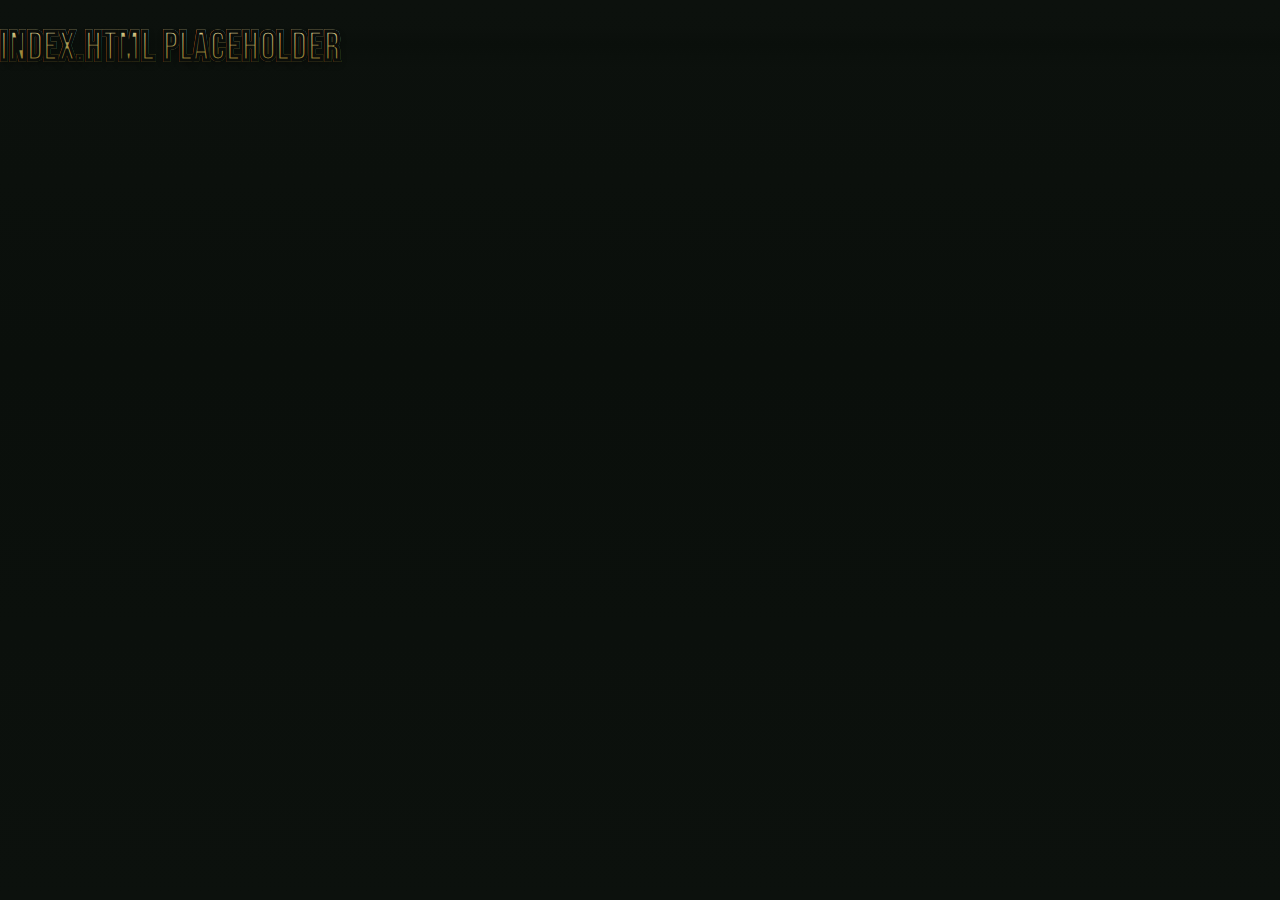
<file: index.html>
<!doctype html>
<html lang="en">
<head>
  <meta charset="utf-8">
  <title>index.html</title>
  <link rel="stylesheet" href="assets/css/styles.css">
    <link rel="stylesheet" href="assets/css/titles-overlay.css">
</head>
<body>
  <h1>index.html placeholder</h1>
</body>
</html>
</file>
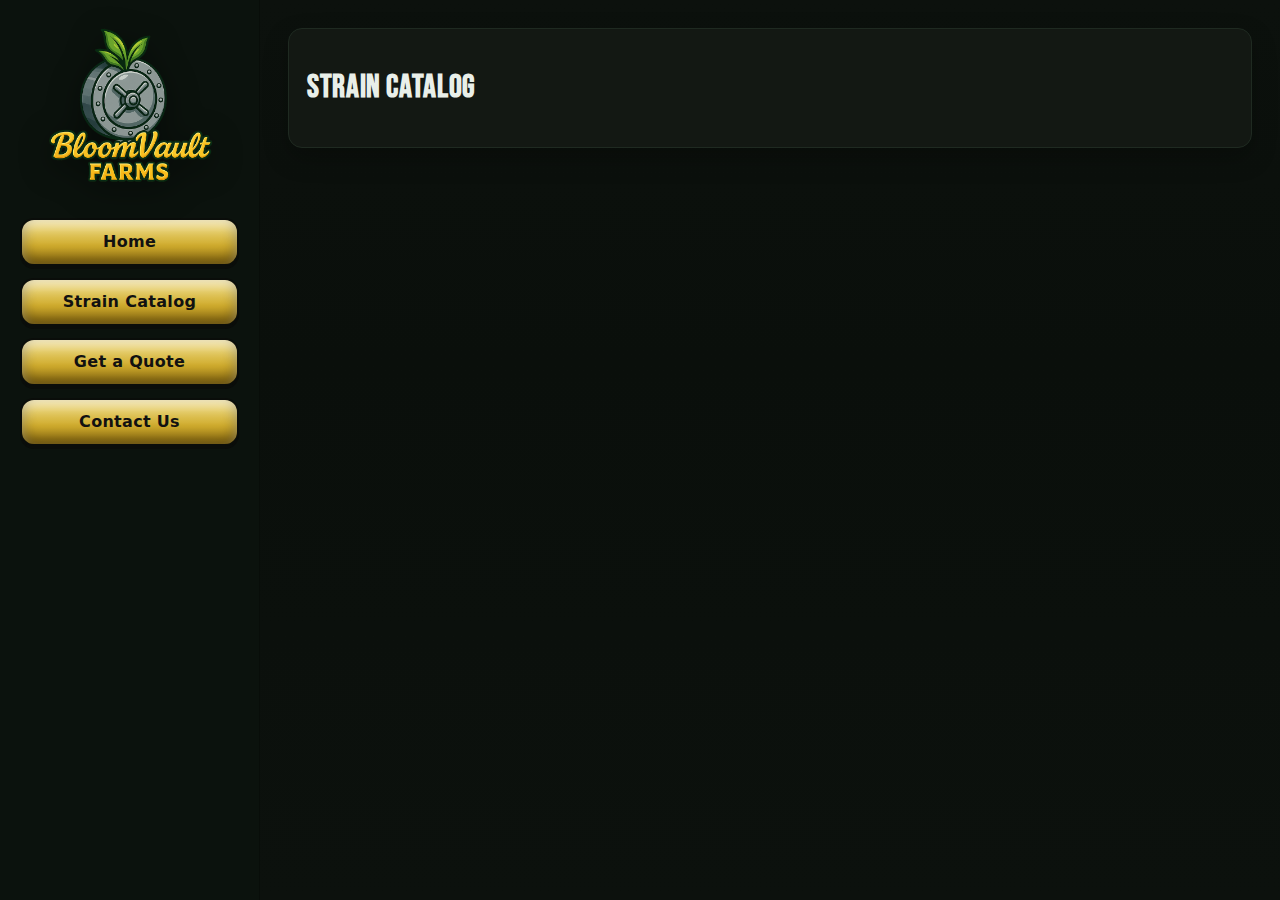
<file: catalog.html>
<!doctype html>
<html lang="en"><head>
<title>Strain Catalog · BloomVault Farms</title>

<meta charset="utf-8">
<meta name="viewport" content="width=device-width, initial-scale=1">
<link rel="stylesheet" href="assets/css/styles.css">

</head><body>
<div class="wrapper">
  
<div class="sidebar">
  <div class="brand"><img src="assets/img/logo.png" alt="BloomVault Farms"></div>
  <nav class="tabs">
    <a class="tab" href="index.html">Home</a>
    <a class="tab" href="catalog.html">Strain Catalog</a>
    <a class="tab" href="quote.html">Get a Quote</a>
    <a class="tab" href="contact.html">Contact Us</a>
  </nav>
  <div class="badge small">Serving Virginia commercial growers only</div>
</div>

  <main class="main">
    <section class="card">
      <h1>Strain Catalog</h1>
      <div class="grid" id="catalog"></div>
    </section>
  </main>
</div>
<script type="module" src="assets/js/catalog.js"></script>
<script type="module" src="assets/js/cart.js"></script>
</body></html>
</file>
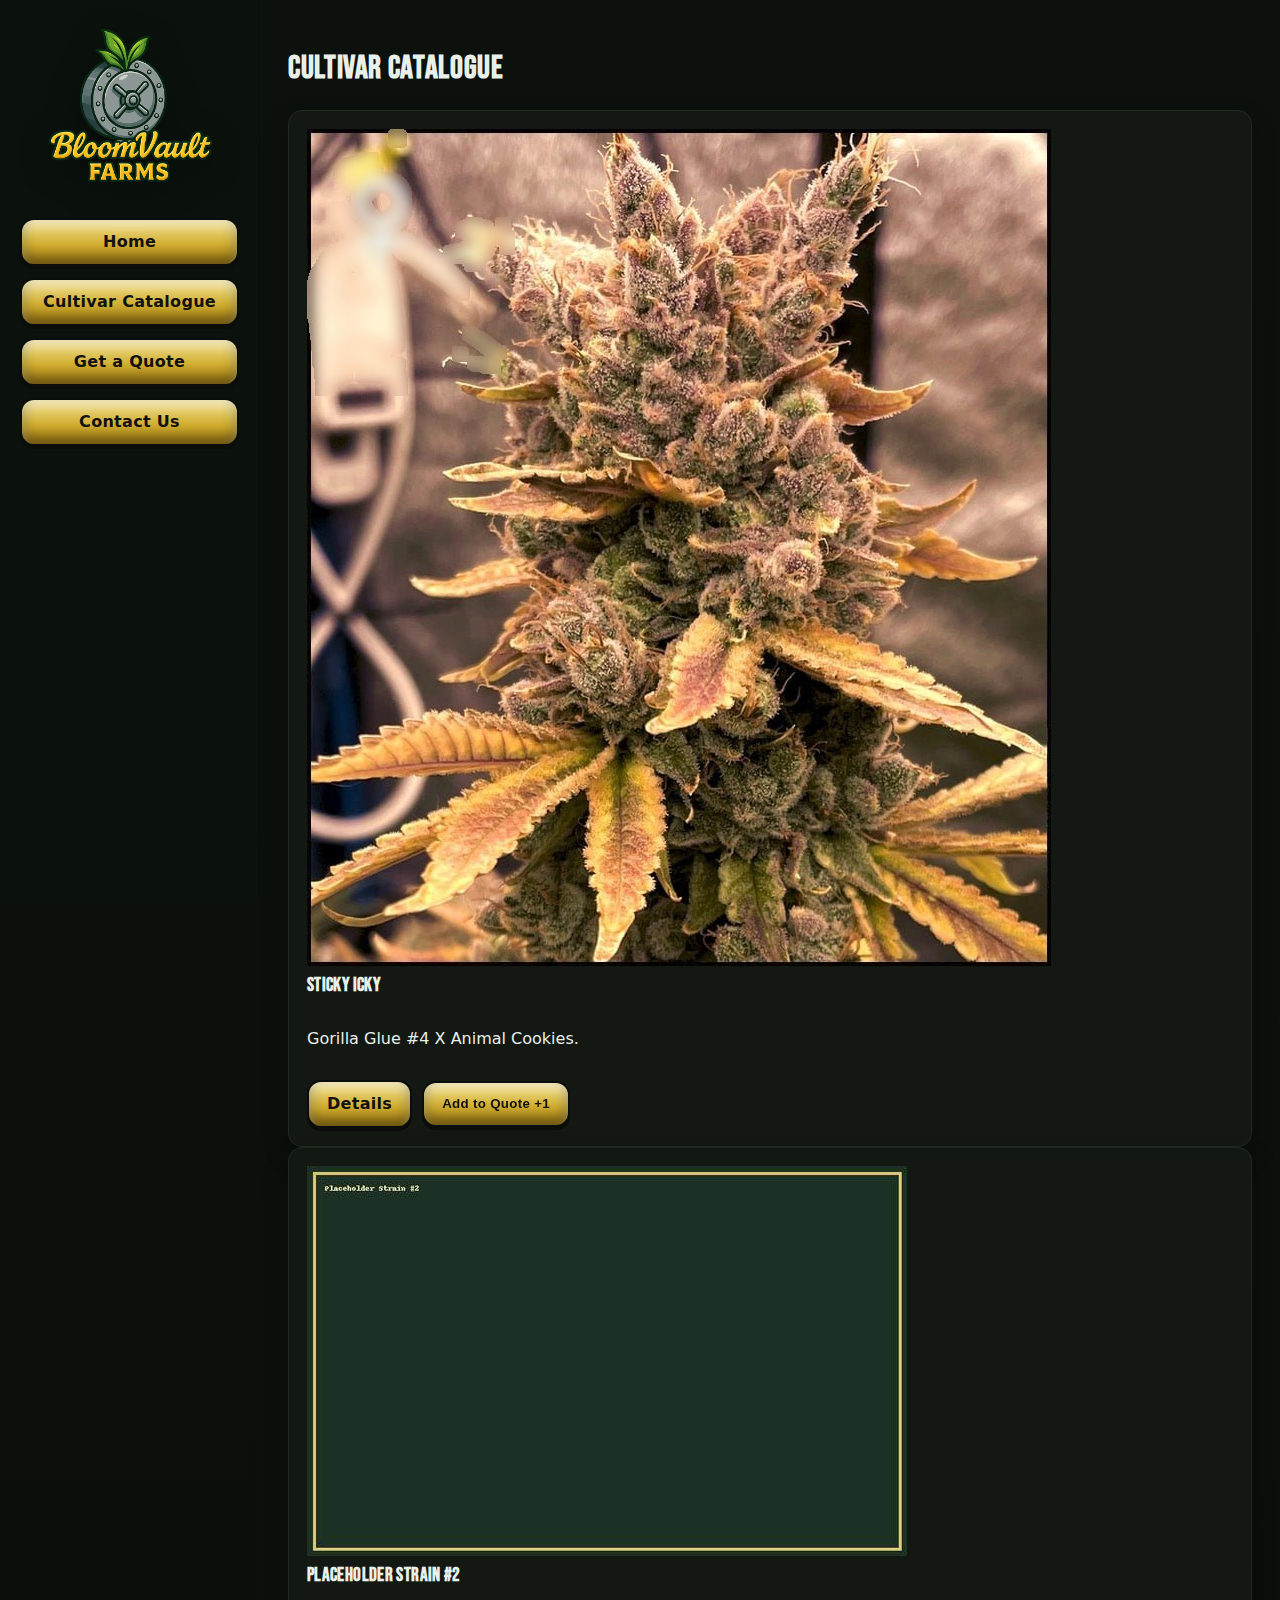
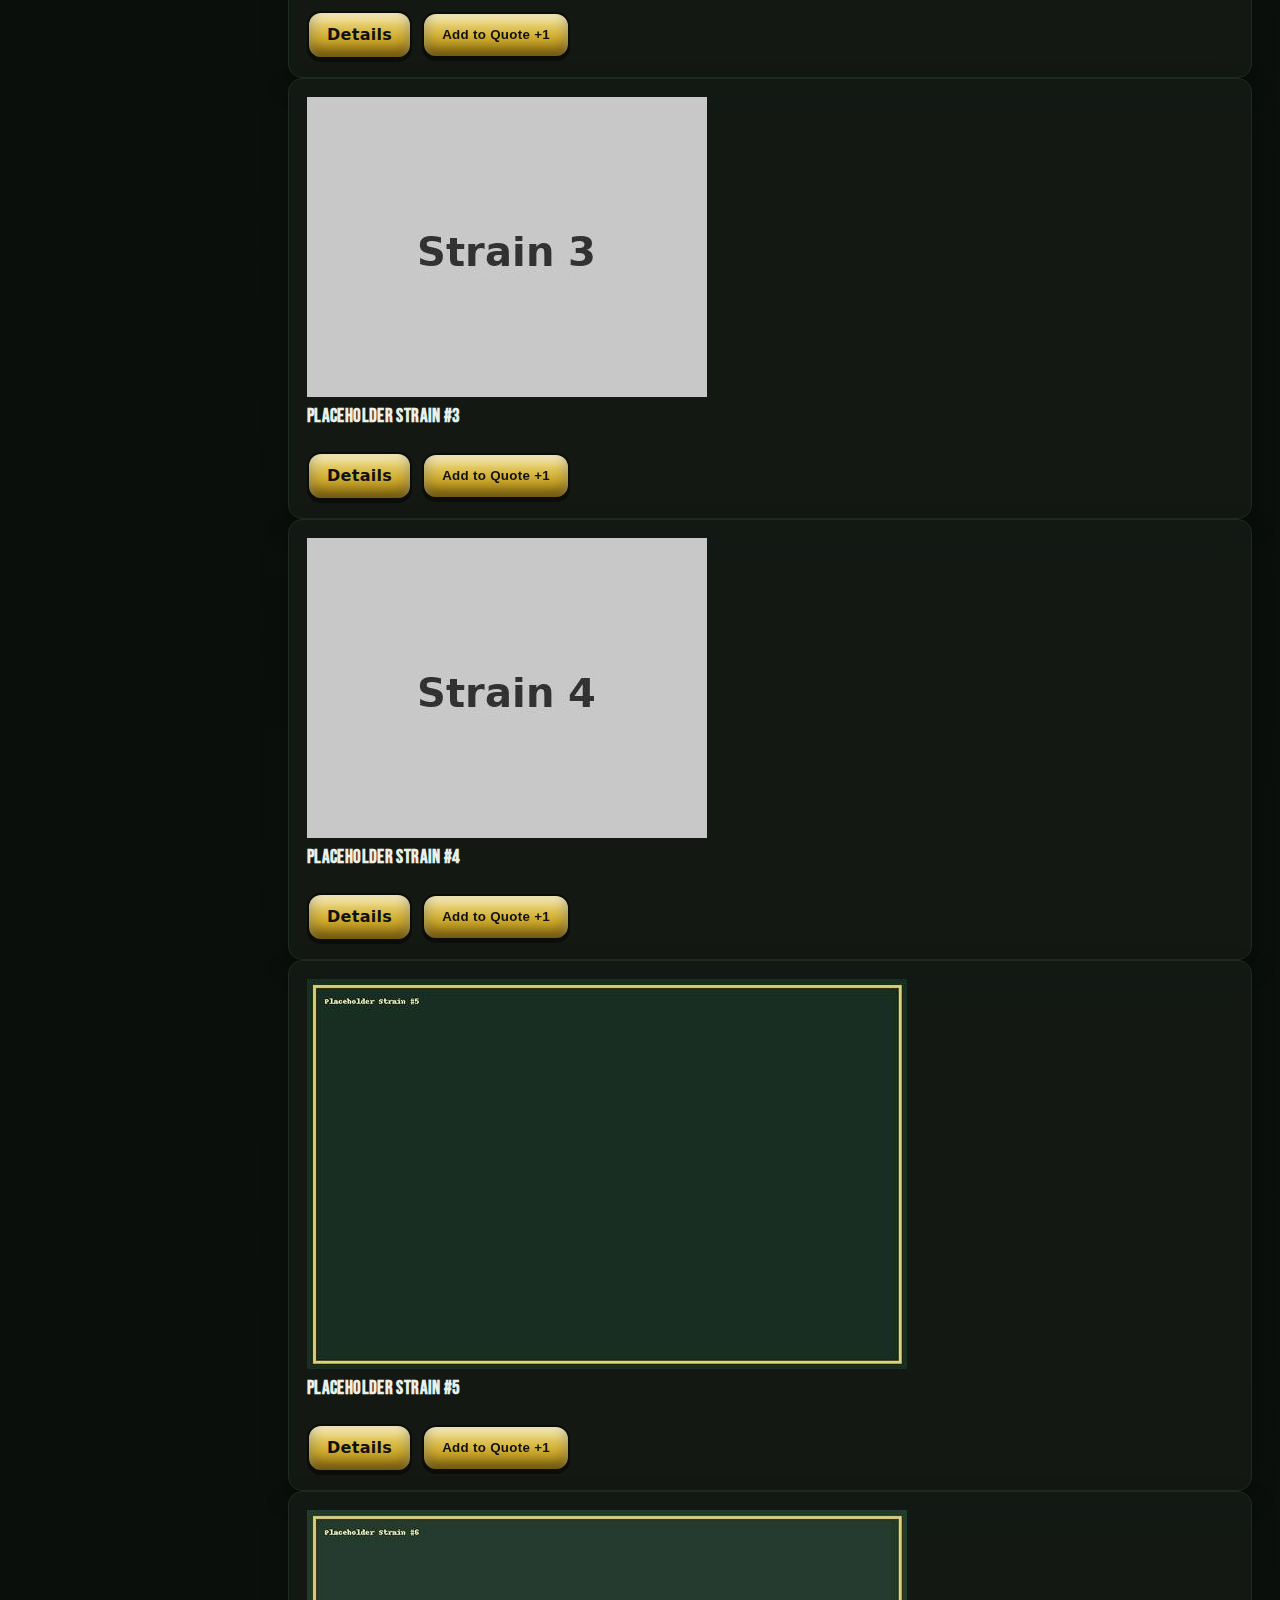
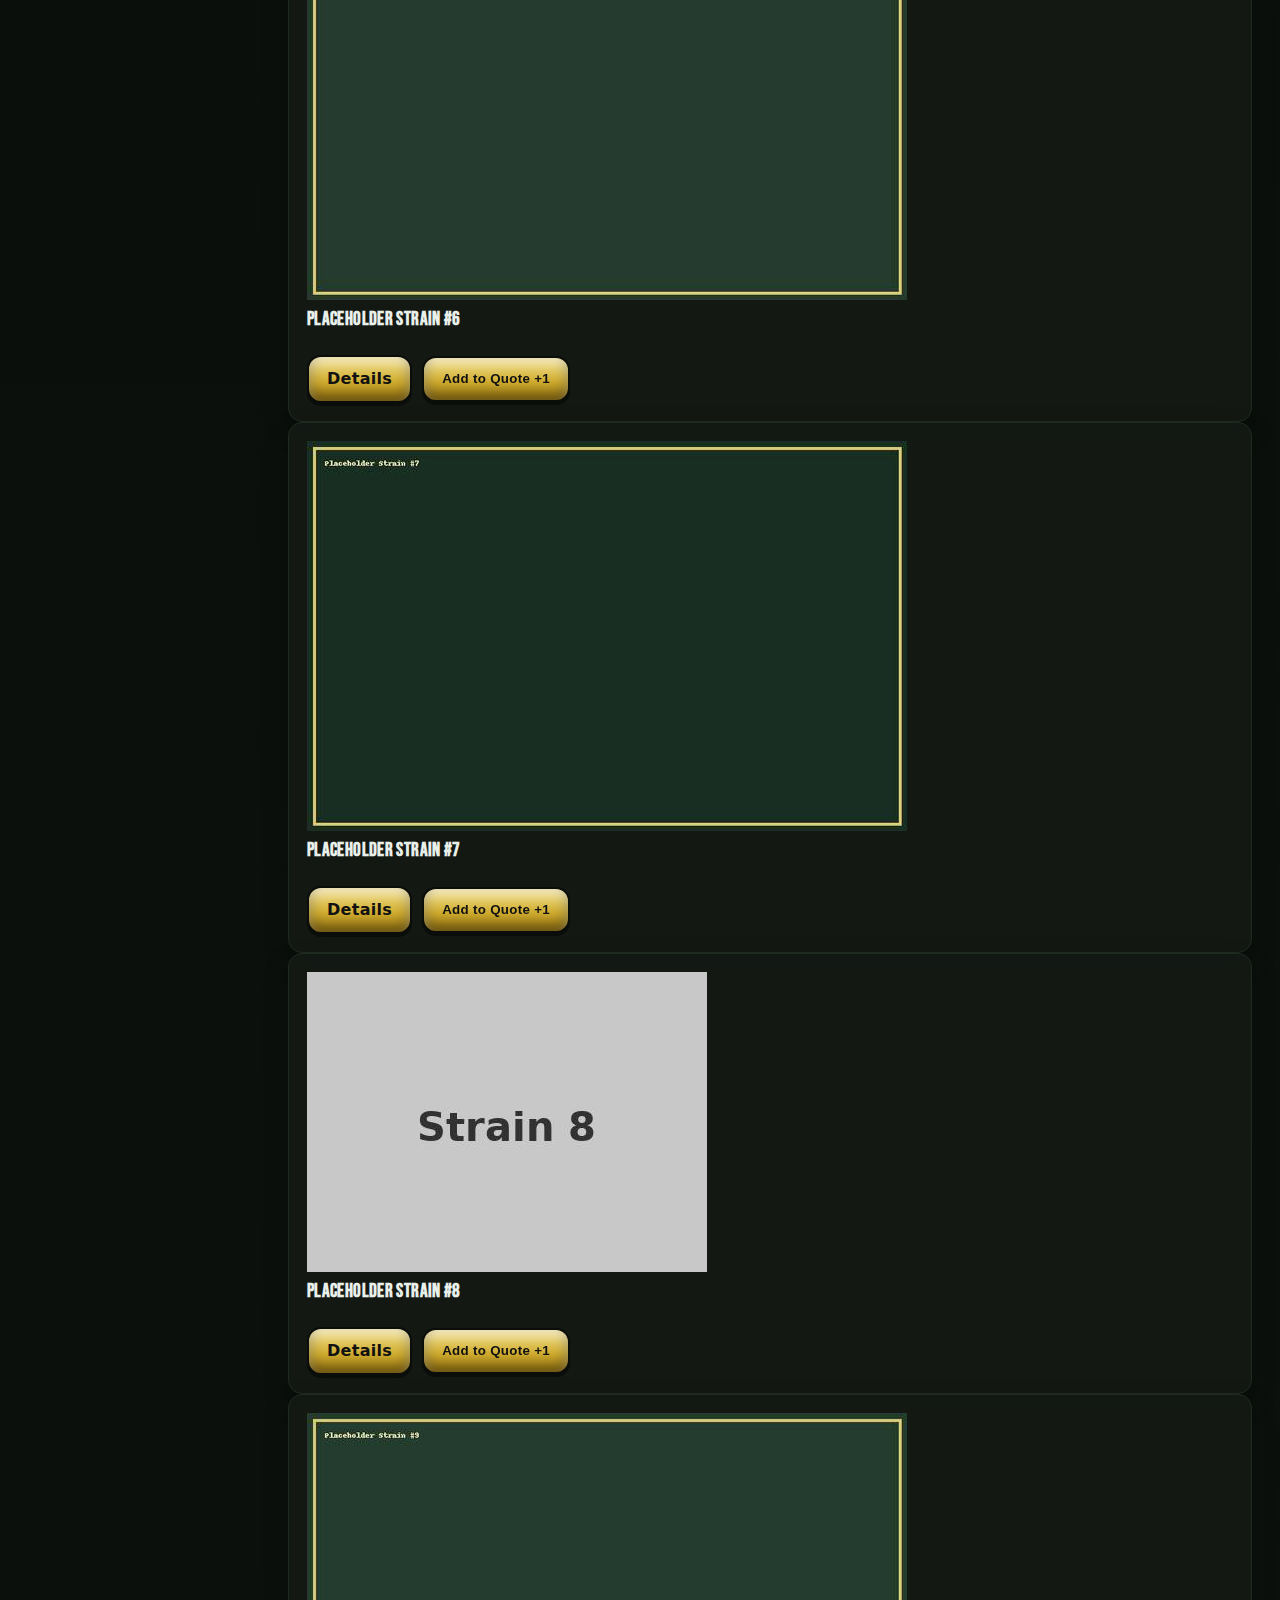
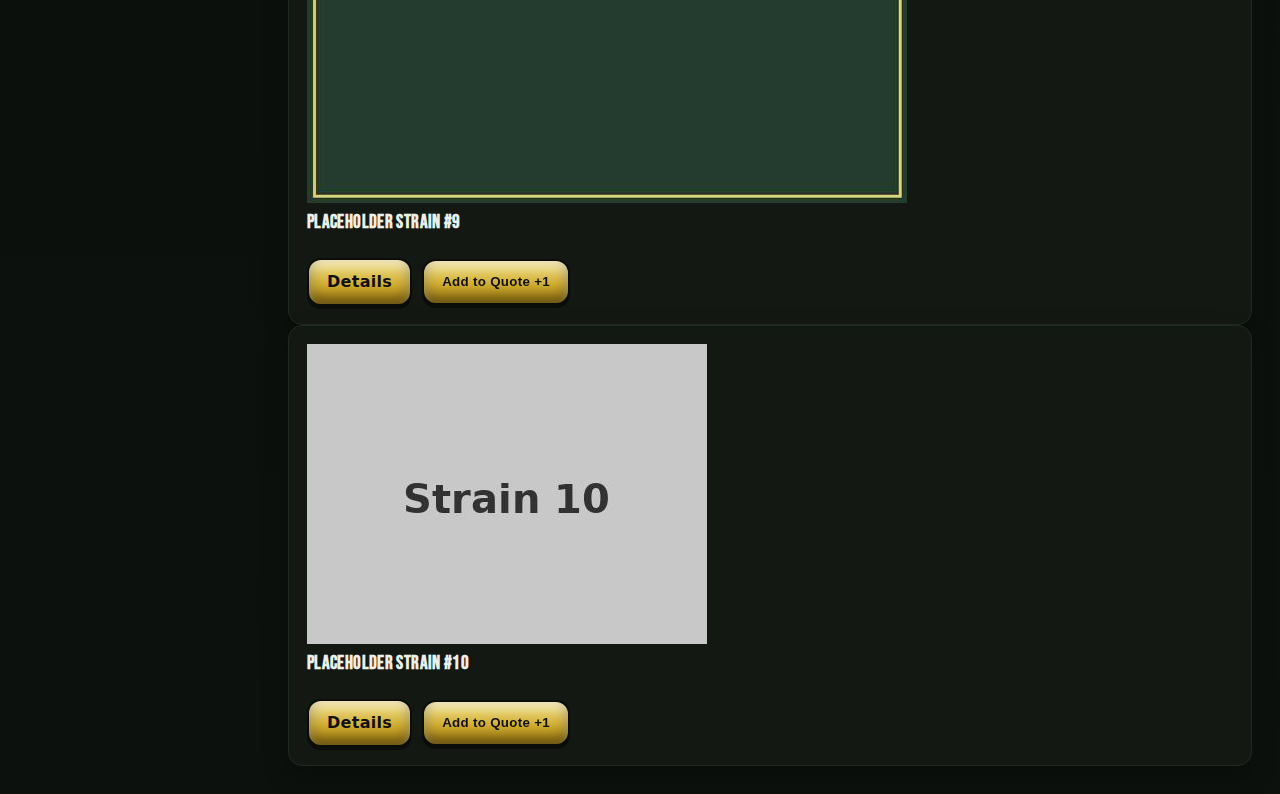
<file: catalogue.html>
<!doctype html>
<html lang="en">
<head>
  <meta charset="utf-8" />
  <meta name="viewport" content="width=device-width, initial-scale=1" />
  <title>Cultivar Catalogue · BloomVault Farms</title>
  <link rel="stylesheet" href="assets/css/styles.css" />
  <link rel="stylesheet" href="assets/css/overrides.css" />

  <!-- +1 bubble styling (scoped to catalog) -->
  <style>
    #catalog .add-to-quote { position: relative; }
    #catalog .add-to-quote .plus-one {
      position: absolute; left: 100%; margin-left: 6px; top: 50%;
      transform: translateY(-50%) translateY(6px);
      font-size: 12px; font-weight: 700; opacity: 0; pointer-events: none;
      background: linear-gradient(#caa95a,#b58c2b); color:#111; border:1px solid #8b6b18;
      padding: 2px 6px; border-radius: 9999px; white-space: nowrap;
      animation: popFade .8s ease-out forwards;
      box-shadow: 0 1px 2px rgba(0,0,0,.25);
    }
    @keyframes popFade {
      0%   { opacity: 0; transform: translateY(-50%) translateY(6px) scale(.9); }
      20%  { opacity: 1; transform: translateY(-50%) translateY(-2px) scale(1); }
      100% { opacity: 0; transform: translateY(-50%) translateY(-12px) scale(1); }
    }

    /* Consistent spacing inside cards */
    #catalog .catalog-grid .card .content{
      display:flex; flex-direction:column; gap:.5rem;
    }
    #catalog .catalog-grid .card .actions{
      margin-top:.5rem; /* keep buttons close to title even without extra text */
    }
    #catalog .catalog-grid .card img{ display:block; }
  </style>
</head>
<body>
  <div class="wrapper">
    <div class="sidebar">
      <div class="brand"><img src="assets/img/logo.png" alt="BloomVault Farms" /></div>
      <nav class="tabs">
        <a class="tab" href="index.html">Home</a>
        <a class="tab" href="catalogue.html">Cultivar Catalogue</a>
        <a class="tab" href="quote.html">Get a Quote</a>
        <a class="tab" href="contact.html">Contact Us</a>
      </nav>
      
    </div>

    <main class="main" id="catalog">
      <section class="container">
        <h1>Cultivar Catalogue</h1>

        <!-- Uniform grid wrapper -->
        <div class="catalog-grid">

          <!-- Card 1 -->
          <article class="card">
            <div class="media">
              <img src="assets/img/sticky-icky.jpg" alt="Sticky Icky" />
            </div>
            <div class="content">
              <h3>Sticky Icky</h3>
              <p>Gorilla Glue #4 X Animal Cookies.</p>
              <div class="actions">
                <a class="btn" href="strain.html?id=1">Details</a>
                <button type="button" class="btn add-to-quote" data-id="1" data-name="Sticky Icky">Add to Quote +1</button>
              </div>
            </div>
          </article>

          <!-- Card 2 -->
          <article class="card">
            <div class="media">
              <img src="assets/img/strain_2.jpg" alt="Placeholder Strain #2" onerror="this.style.opacity=.3" />
            </div>
            <div class="content">
              <h3>Placeholder Strain #2</h3>
              <div class="actions">
                <a class="btn" href="strain.html?id=2">Details</a>
                <button type="button" class="btn add-to-quote" data-id="2" data-name="Placeholder Strain #2">Add to Quote +1</button>
              </div>
            </div>
          </article>

          <!-- Card 3 -->
          <article class="card">
            <div class="media">
              <img src="assets/img/strain_3.jpg" alt="Placeholder Strain #3" onerror="this.style.opacity=.3" />
            </div>
            <div class="content">
              <h3>Placeholder Strain #3</h3>
              <div class="actions">
                <a class="btn" href="strain.html?id=3">Details</a>
                <button type="button" class="btn add-to-quote" data-id="3" data-name="Placeholder Strain #3">Add to Quote +1</button>
              </div>
            </div>
          </article>

          <!-- Card 4 -->
          <article class="card">
            <div class="media">
              <img src="assets/img/strain_4.jpg" alt="Placeholder Strain #4" onerror="this.style.opacity=.3" />
            </div>
            <div class="content">
              <h3>Placeholder Strain #4</h3>
              <div class="actions">
                <a class="btn" href="strain.html?id=4">Details</a>
                <button type="button" class="btn add-to-quote" data-id="4" data-name="Placeholder Strain #4">Add to Quote +1</button>
              </div>
            </div>
          </article>

          <!-- Card 5 -->
          <article class="card">
            <div class="media">
              <img src="assets/img/strain_5.jpg" alt="Placeholder Strain #5" onerror="this.style.opacity=.3" />
            </div>
            <div class="content">
              <h3>Placeholder Strain #5</h3>
              <div class="actions">
                <a class="btn" href="strain.html?id=5">Details</a>
                <button type="button" class="btn add-to-quote" data-id="5" data-name="Placeholder Strain #5">Add to Quote +1</button>
              </div>
            </div>
          </article>

          <!-- Card 6 -->
          <article class="card">
            <div class="media">
              <img src="assets/img/strain_6.jpg" alt="Placeholder Strain #6" onerror="this.style.opacity=.3" />
            </div>
            <div class="content">
              <h3>Placeholder Strain #6</h3>
              <div class="actions">
                <a class="btn" href="strain.html?id=6">Details</a>
                <button type="button" class="btn add-to-quote" data-id="6" data-name="Placeholder Strain #6">Add to Quote +1</button>
              </div>
            </div>
          </article>

          <!-- Card 7 -->
          <article class="card">
            <div class="media">
              <img src="assets/img/strain_7.jpg" alt="Placeholder Strain #7" onerror="this.style.opacity=.3" />
            </div>
            <div class="content">
              <h3>Placeholder Strain #7</h3>
              <div class="actions">
                <a class="btn" href="strain.html?id=7">Details</a>
                <button type="button" class="btn add-to-quote" data-id="7" data-name="Placeholder Strain #7">Add to Quote +1</button>
              </div>
            </div>
          </article>

          <!-- Card 8 -->
          <article class="card">
            <div class="media">
              <img src="assets/img/strain_8.jpg" alt="Placeholder Strain #8" onerror="this.style.opacity=.3" />
            </div>
            <div class="content">
              <h3>Placeholder Strain #8</h3>
              <div class="actions">
                <a class="btn" href="strain.html?id=8">Details</a>
                <button type="button" class="btn add-to-quote" data-id="8" data-name="Placeholder Strain #8">Add to Quote +1</button>
              </div>
            </div>
          </article>

          <!-- Card 9 -->
          <article class="card">
            <div class="media">
              <img src="assets/img/strain_9.jpg" alt="Placeholder Strain #9" onerror="this.style.opacity=.3" />
            </div>
            <div class="content">
              <h3>Placeholder Strain #9</h3>
              <div class="actions">
                <a class="btn" href="strain.html?id=9">Details</a>
                <button type="button" class="btn add-to-quote" data-id="9" data-name="Placeholder Strain #9">Add to Quote +1</button>
              </div>
            </div>
          </article>

          <!-- Card 10 -->
          <article class="card">
            <div class="media">
              <img src="assets/img/strain_10.jpg" alt="Placeholder Strain #10" onerror="this.style.opacity=.3" />
            </div>
            <div class="content">
              <h3>Placeholder Strain #10</h3>
              <div class="actions">
                <a class="btn" href="strain.html?id=10">Details</a>
                <button type="button" class="btn add-to-quote" data-id="10" data-name="Placeholder Strain #10">Add to Quote +1</button>
              </div>
            </div>
          </article>

        </div><!-- /.catalog-grid -->
      </section>
    </main>
  </div>

  <!-- Optional: only needed if other pages use it -->
  <script type="module" src="assets/js/cart.js"></script>

  <!-- Add-to-Quote (no redirect) + persist to localStorage + "+1" bubble -->
  <script>
  (function () {
    const STORAGE_KEY = "quoteCart";

    function readCart() {
      try { return JSON.parse(localStorage.getItem(STORAGE_KEY) || "[]"); }
      catch { return []; }
    }
    function writeCart(cart) {
      localStorage.setItem(STORAGE_KEY, JSON.stringify(cart));
    }
    function addOne(id, name) {
      let cart = readCart();
      const i = cart.findIndex(it => String(it.id) === String(id) && it.name === name);
      if (i >= 0) cart[i].qty = (cart[i].qty || 0) + 1;
      else cart.push({ id: String(id), name, qty: 1 });
      writeCart(cart);
    }
    function plusOneBubble(btn) {
      const b = document.createElement("span");
      b.className = "plus-one";
      b.textContent = "+1";
      btn.appendChild(b);
      setTimeout(() => b.remove(), 850);
    }

    // Handle clicks (no redirect)
    document.addEventListener("click", function (e) {
      const btn = e.target.closest(".add-to-quote");
      if (!btn) return;
      e.preventDefault();
      addOne(btn.dataset.id, btn.dataset.name);
      plusOneBubble(btn);
      if (window.showToast) showToast(`Added “${btn.dataset.name}” +1`);
    });
  })();
  </script>
</body>
</html>
</file>
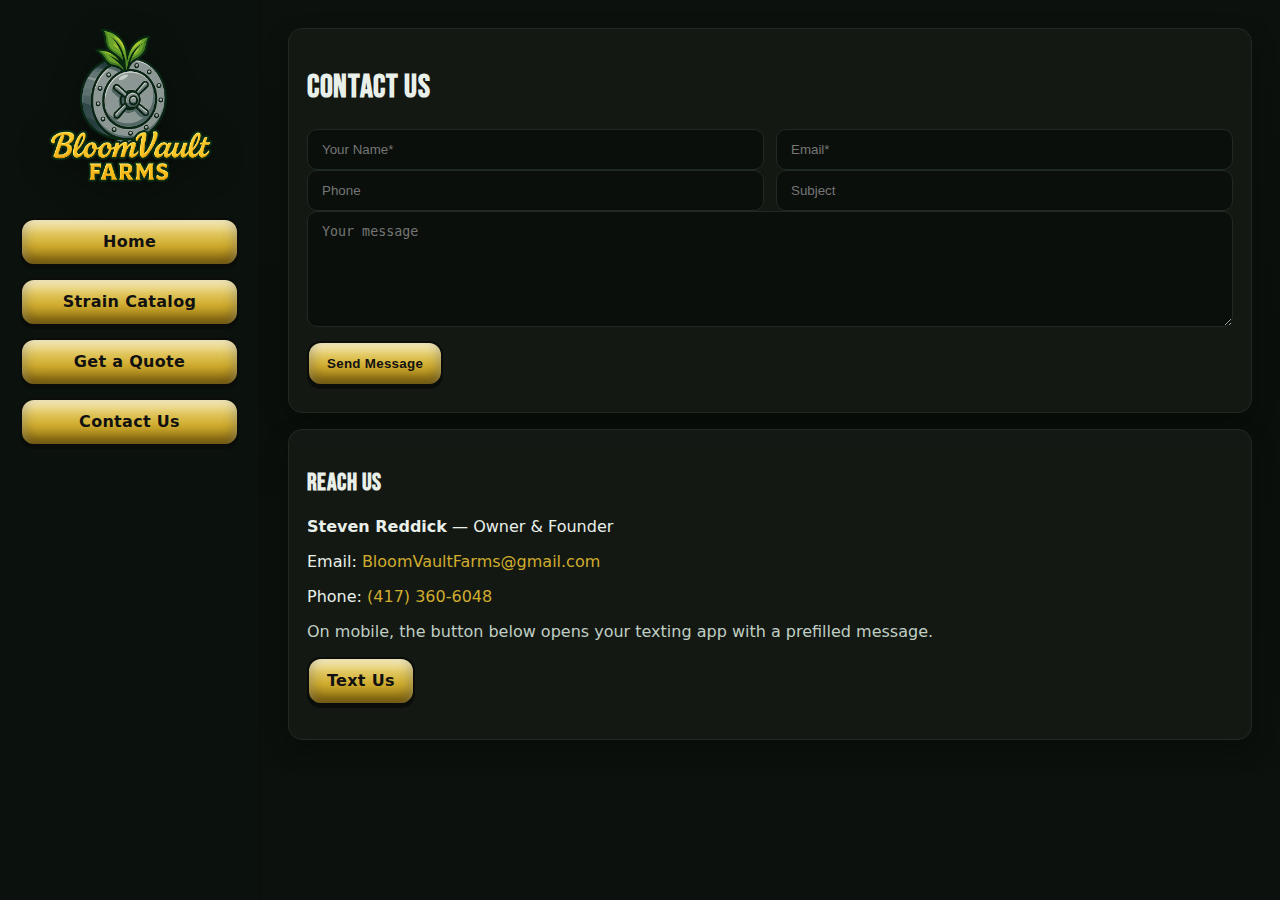
<file: contact.html>
<!doctype html>
<html lang="en"><head>
<title>Contact Us · BloomVault Farms</title>

<meta charset="utf-8">
<meta name="viewport" content="width=device-width, initial-scale=1">
<link href="https://fonts.googleapis.com/css2?family=Bebas+Neue&display=swap" rel="stylesheet">
<link rel="stylesheet" href="assets/css/styles.css">

</head><body>
<div class="wrapper">
  
<div class="sidebar">
  <div class="brand">
    <img src="assets/img/logo.png" alt="BloomVault Farms">
  </div>
  <nav class="tabs">
    <a class="tab" href="index.html">Home</a>
    <a class="tab" href="catalog.html">Strain Catalog</a>
    <a class="tab" href="quote.html">Get a Quote</a>
    <a class="tab" href="contact.html">Contact Us</a>
  </nav>
  <div class="badge small">Serving Virginia commercial growers only</div>
</div>

  <main class="main">
    <section class="card">
      <h1>Contact Us</h1>
      <form id="contact-form" name="contact" method="POST" data-netlify="true" netlify-honeypot="bot-field">
        <input type="hidden" name="form-name" value="contact">
        <p style="display:none"><label>Don’t fill this out: <input name="bot-field"></label></p>
        <div class="form-row">
          <input class="input" name="name" placeholder="Your Name*" required>
          <input class="input" type="email" name="email" placeholder="Email*" required>
        </div>
        <div class="form-row">
          <input class="input" name="phone" placeholder="Phone">
          <input class="input" name="subject" placeholder="Subject">
        </div>
        <textarea class="input" name="message" rows="6" placeholder="Your message" required></textarea>
        <button class="btn" type="submit" style="margin-top:10px">Send Message</button>
        <div class="small" id="contact-result" style="margin-top:8px"></div>
      </form>
    </section>
    <section class="card" style="margin-top:16px">
      <h2>Reach Us</h2>
      <p><b>Steven Reddick</b> — Owner & Founder</p>
      <p>Email: <a href="mailto:BloomVaultFarms@gmail.com">BloomVaultFarms@gmail.com</a></p>
      <p>Phone: <a href="tel:+14173606048">(417) 360‑6048</a></p>
      <p class="small">On mobile, the button below opens your texting app with a prefilled message.</p>
      <p><a class="btn" href="sms:+14173606048?&body=Hello%20BloomVault%2C%20I%27d%20like%20to%20inquire%20about%20hemp%20starts.">Text Us</a></p>
    </section>
  </main>
</div>
<script type="module" src="assets/js/contact.js"></script>
</body></html>
</file>
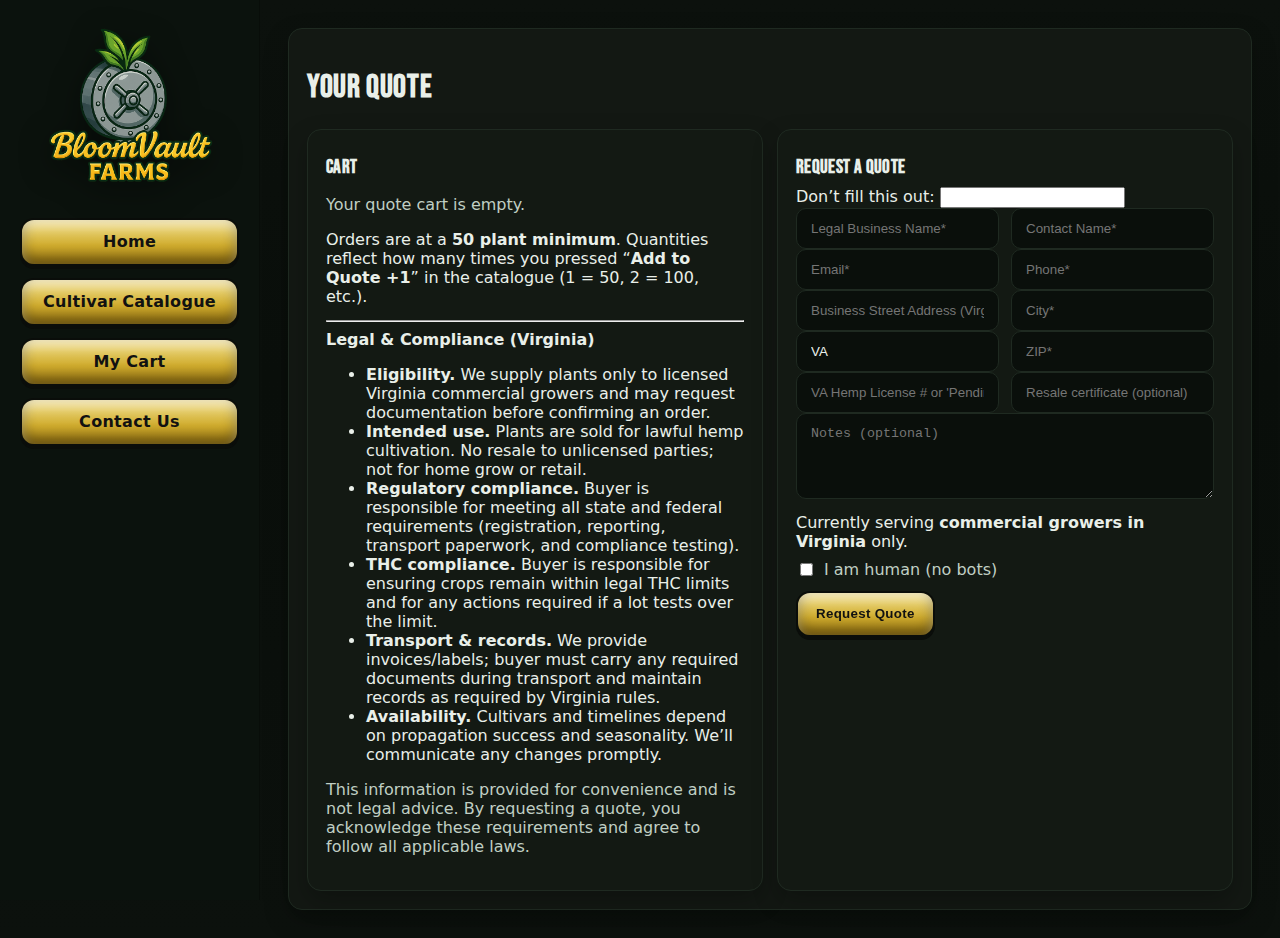
<file: quote.html>
<!doctype html>
<html lang="en"><head>
  <title>My Cart/Quote Request · BloomVault Farms</title>

  <meta charset="utf-8">
  <meta name="viewport" content="width=device-width, initial-scale=1">
  <link href="https://fonts.googleapis.com/css2?family=Bebas+Neue&display=swap" rel="stylesheet">
  <link rel="stylesheet" href="assets/css/styles.css">
  <link rel="stylesheet" href="assets/css/overrides.css">

  <!-- Sent bubble beside the submit button (can stay even though we redirect) -->
  <style>
    #quote-submit { position: relative; }
    .sent-bubble{
      position: absolute; left: 100%; margin-left: 6px; top: 50%;
      transform: translateY(-50%) translateY(6px);
      font-size: 12px; font-weight: 700; opacity: 0; pointer-events: none;
      background: linear-gradient(#caa95a,#b58c2b); color:#111; border:1px solid #8b6b18;
      padding: 2px 6px; border-radius: 9999px; white-space: nowrap;
      animation: popFade .9s ease-out forwards;
      box-shadow: 0 1px 2px rgba(0,0,0,.25);
    }
    @keyframes popFade{
      0%   { opacity: 0; transform: translateY(-50%) translateY(6px) scale(.9); }
      20%  { opacity: 1; transform: translateY(-50%) translateY(-2px) scale(1); }
      100% { opacity: 0; transform: translateY(-50%) translateY(-14px) scale(1); }
    }
  </style>
</head>
<body>
<div class="wrapper">
  
  <div class="sidebar">
    <div class="brand"><img src="assets/img/logo.png" alt="BloomVault Farms"></div>

    <!-- Gold-styled tabs (shared across site) -->
    <nav class="tabs tabs--gold">
      <a class="tab" href="index.html">Home</a>
      <a class="tab" href="catalogue.html">Cultivar Catalogue</a>
      <a class="tab" href="quote.html">My Cart</a>
      <a class="tab" href="contact.html">Contact Us</a>
    </nav>
  </div>

  <main class="main">
    <section class="card">
      <h1>Your Quote</h1>

      <div class="grid">
        <!-- Cart (left column) -->
        <div class="card cart">
          <h3>Cart</h3>
          <section id="quote-cart"></section>
          <div class="notice" style="margin-top:10px">
            Orders are at a <b>50 plant minimum</b>. Quantities reflect how many times you pressed
            “<b>Add to Quote +1</b>” in the catalogue (1 = 50, 2 = 100, etc.).
          </div>

          <!-- ▼▼ Legal & Compliance block ▼▼ -->
          <hr class="gold-rule" style="margin-top:14px">
          <section class="compliance">
            <h4 class="subhead" style="margin:.25rem 0 .35rem">Legal &amp; Compliance (Virginia)</h4>
            <ul class="compliance-list">
              <li><strong>Eligibility.</strong> We supply plants only to licensed Virginia commercial growers and may request documentation before confirming an order.</li>
              <li><strong>Intended use.</strong> Plants are sold for lawful hemp cultivation. No resale to unlicensed parties; not for home grow or retail.</li>
              <li><strong>Regulatory compliance.</strong> Buyer is responsible for meeting all state and federal requirements (registration, reporting, transport paperwork, and compliance testing).</li>
              <li><strong>THC compliance.</strong> Buyer is responsible for ensuring crops remain within legal THC limits and for any actions required if a lot tests over the limit.</li>
              <li><strong>Transport &amp; records.</strong> We provide invoices/labels; buyer must carry any required documents during transport and maintain records as required by Virginia rules.</li>
              <li><strong>Availability.</strong> Cultivars and timelines depend on propagation success and seasonality. We’ll communicate any changes promptly.</li>
            </ul>
            <p class="small" style="margin-top:.5rem">
              This information is provided for convenience and is not legal advice. By requesting a quote, you acknowledge these requirements and agree to follow all applicable laws.
            </p>
          </section>
          <!-- ▲▲ Legal & Compliance block ▲▲ -->

        </div>

        <!-- Request form (right column) -->
        <div class="card">
          <h3>Request a Quote</h3>
          <form id="quote-form" name="quote" method="POST" autocomplete="off">
            <!-- Honeypot (off-screen) -->
            <div class="hp" aria-hidden="true" tabindex="-1">
              <label>Don’t fill this out:
                <input type="text" name="bot-field" autocomplete="off">
              </label>
            </div>

            <!-- Time-on-form (ms) -->
            <input type="hidden" name="submit_ms" value="0">

            <div class="form-row">
              <input class="input" name="businessName" placeholder="Legal Business Name*" required>
              <input class="input" name="contactName" placeholder="Contact Name*" required>
            </div>
            <div class="form-row">
              <input class="input" name="email" type="email" placeholder="Email*" required>
              <input class="input" name="phone" placeholder="Phone*" required>
            </div>
            <div class="form-row">
              <input class="input" name="street" placeholder="Business Street Address (Virginia)*" required>
              <input class="input" name="city" placeholder="City*" required>
            </div>
            <div class="form-row">
              <input class="input" name="state" value="VA" required>
              <input class="input" name="zip" placeholder="ZIP*" required>
            </div>
            <div class="form-row">
              <input class="input" name="license" placeholder="VA Hemp License # or 'Pending'*" required>
              <input class="input" name="resale" placeholder="Resale certificate (optional)">
            </div>
            <textarea class="input" name="notes" rows="4" placeholder="Notes (optional)"></textarea>
            <div class="notice" style="margin-top:10px">Currently serving <b>commercial growers in Virginia</b> only.</div>

            <!-- Hidden cart payloads (kept in sync by script) -->
            <input type="hidden" name="cart" value="[]">
            <input type="hidden" name="cart_readable" value="">

            <!-- Human check -->
            <label for="human-check" class="small" style="display:flex;gap:.5rem;align-items:center;margin-top:.6rem">
              <input type="checkbox" id="human-check" name="human_check" value="1" required>
              <span>I am human (no bots)</span>
            </label>

            <button class="btn" type="submit" id="quote-submit" style="margin-top:12px">Request Quote</button>
            <div class="small" id="quote-result" style="margin-top:8px"></div>
          </form>
        </div>
      </div>
    </section>
  </main>
</div>

<!-- Global cart handler -->
<script type="module" src="assets/js/cart.js"></script>

<!-- Live cart render + hidden fields sync (auto-updates on add/remove and across tabs) -->
<script>
(function () {
  const STORAGE_KEY = "quoteCart";

  function readCart() {
    try { return JSON.parse(localStorage.getItem(STORAGE_KEY) || "[]"); }
    catch { return []; }
  }
  function writeCart(cart) {
    localStorage.setItem(STORAGE_KEY, JSON.stringify(cart));
    document.dispatchEvent(new CustomEvent("cart:updated", { detail: { cart } }));
  }

  const cartContainer = document.getElementById("quote-cart");
  const form = document.getElementById("quote-form");
  const hiddenCart = form?.querySelector('input[name="cart"]');
  const hiddenReadable = form?.querySelector('input[name="cart_readable"]');

  function esc(s){return String(s).replace(/[&<>"']/g,m=>({'&':'&amp;','<':'&gt;','>':'&gt;','"':'&quot;',"'":'&#39;'}[m]));}
  function toReadable(cart){
    if (!Array.isArray(cart) || !cart.length) return "";
    return cart.map(it => `${it.name ?? 'Item'} x ${Number(it.qty||1)}`).join(', ');
  }

  function render(cart = readCart()) {
    if (!cartContainer) return;

    // Update hidden fields for submit payloads
    if (hiddenCart) hiddenCart.value = JSON.stringify(cart);
    if (hiddenReadable) hiddenReadable.value = toReadable(cart);

    // Build simple table
    if (!cart.length) {
      cartContainer.innerHTML = '<p class="small">Your quote cart is empty.</p>';
      return;
    }

    const rows = cart.map((it, idx) => {
      const name = esc(it.name ?? 'Item');
      const qty = Number(it.qty || 1);
      const id = esc(String(it.id ?? idx));
      return `
        <tr>
          <td>${name}</td>
          <td class="qty-num">${qty}</td>
          <td style="text-align:right">
            <button class="btn" data-remove="1" data-id="${id}" data-name="${name}" style="padding:.25rem .5rem">Remove -1</button>
          </td>
        </tr>
      `;
    }).join('');

    cartContainer.innerHTML = `
      <table class="table">
        <thead><tr><th>Item</th><th>Qty</th><th></th></tr></thead>
        <tbody>${rows}</tbody>
      </table>
    `;
  }

  // Handle remove -1 on this page
  document.addEventListener('click', (e) => {
    const btn = e.target.closest('button[data-remove="1"]');
    if (!btn) return;
    e.preventDefault();
    const id = String(btn.dataset.id || "");
    const name = btn.dataset.name || "";
    let cart = readCart();
    const i = cart.findIndex(it => String(it.id) === id && it.name === name);
    if (i >= 0) {
      cart[i].qty = Math.max(0, Number(cart[i].qty||1) - 1);
      if (cart[i].qty === 0) cart.splice(i,1);
      writeCart(cart);
      render(cart);
    }
  });

  // Initial paint
  render();

  // Same-tab updates
  document.addEventListener('cart:updated', (e) => render(e.detail?.cart));

  // Cross-tab/window updates
  window.addEventListener('storage', (e) => { if (e.key === STORAGE_KEY) render(); });
})();
</script>

<!-- MOBILE-SAFE: Intercept submit → send (fetch/beacon/iframe) → clear → redirect to Thank You -->
<script>
(function () {
  const ENDPOINT = "https://script.google.com/macros/s/AKfycbyKZunprDq3B1fV54gtS-VVky8XfGROwNQYbxlqcqfMXcOCrU6xYc2uxdJrZVItJis2eg/exec";
  const CART_KEY = "quoteCart";
  const CLEAR_PREFIXES = ["bloomvault","bv_","cart","quote"]; // add more if needed

  // Works whether you're at /quote.html or /folder/quote.html (GitHub Pages friendly)
  function thankYouURL() {
    const base = location.pathname.replace(/[^\/]+$/, ""); // strip filename
    return base + "thank-you.html";
  }

  function clearAppStorage() {
    try {
      Object.keys(localStorage).forEach(k => {
        const low = k.toLowerCase();
        if (low === CART_KEY.toLowerCase() || CLEAR_PREFIXES.some(p => low.includes(p))) {
          localStorage.removeItem(k);
        }
      });
    } catch(_) {}
    try { sessionStorage.clear(); } catch(_) {}
  }

  function readCart() {
    try { return JSON.parse(localStorage.getItem(CART_KEY) || "[]"); }
    catch { return []; }
  }

  function serialize(form, cart, submitMs) {
    const p = new URLSearchParams({
      businessName: form.businessName.value,
      contactName: form.contactName.value,
      email: form.email.value,
      phone: form.phone.value,
      street: form.street.value,
      city: form.city.value,
      state: form.state.value,
      zip: form.zip.value,
      license: form.license.value,
      resale: form.resale.value,
      notes: form.notes.value,
      cart_json: JSON.stringify(cart || []),
      cart_readable: (cart||[]).map(it => `${it.name ?? 'Item'} x ${Number(it.qty||1)}`).join(', ') || "—",
      submit_ms: submitMs || ""
    });
    return p.toString();
  }

  // Attempt 1: fetch with timeout
  async function tryFetch(payload, timeoutMs = 8000) {
    const ctl = new AbortController();
    const t = setTimeout(() => ctl.abort(), timeoutMs);
    try {
      const res = await fetch(ENDPOINT, {
        method: "POST",
        headers: { "Content-Type": "application/x-www-form-urlencoded" },
        body: payload,
        mode: "cors",
        signal: ctl.signal
      });
      clearTimeout(t);
      if (!res) return false;

      // Accept JSON ok or a text "ok/success"
      let ok = res.ok;
      const ct = (res.headers.get("content-type") || "").toLowerCase();
      if (ct.includes("application/json")) {
        const json = await res.json().catch(() => null);
        ok = ok || !!(json && (json.ok === true || json.result === "success"));
      } else {
        const text = (await res.text().catch(() => "")) || "";
        ok = ok || /(^|\b)(ok|success)(\b|$)/i.test(text.trim());
      }
      return ok;
    } catch (e) {
      try { clearTimeout(t); } catch(_) {}
      return false;
    }
  }

  // Attempt 2: sendBeacon (no CORS preflight; mobile-friendly)
  function tryBeacon(payload) {
    if (!("sendBeacon" in navigator)) return false;
    try {
      const blob = new Blob([payload], { type: "application/x-www-form-urlencoded" });
      return navigator.sendBeacon(ENDPOINT, blob); // boolean
    } catch {
      return false;
    }
  }

  // Attempt 3: hidden-iframe POST (bypasses strict CORS)
  function tryIframePost(payload) {
    try {
      const iframe = document.createElement("iframe");
      iframe.name = "bg-submit";
      iframe.width = 0; iframe.height = 0;
      iframe.style.display = "none";
      iframe.setAttribute("aria-hidden","true");
      document.body.appendChild(iframe);

      const f = document.createElement("form");
      f.method = "POST";
      f.action = ENDPOINT;
      f.target = "bg-submit";
      f.style.display = "none";

      // Rebuild inputs from URLSearchParams
      payload.split("&").forEach(kv => {
        const [k, v] = kv.split("=");
        const input = document.createElement("input");
        input.type = "hidden";
        input.name = decodeURIComponent(k.replace(/\+/g, " "));
        input.value = decodeURIComponent((v || "").replace(/\+/g, " "));
        f.appendChild(input);
      });

      document.body.appendChild(f);
      f.submit();

      setTimeout(() => {
        try { document.body.removeChild(f); } catch(_) {}
        try { document.body.removeChild(iframe); } catch(_) {}
      }, 300);
      return true;
    } catch {
      return false;
    }
  }

  const form = document.getElementById("quote-form");
  const submitBtn = document.getElementById("quote-submit");
  const result = document.getElementById("quote-result");
  const hp = form.querySelector('[name="bot-field"]');  // honeypot
  const submitMsEl = form.querySelector('[name="submit_ms"]');
  const start = performance.now();

  form.addEventListener("submit", async (e) => {
    e.preventDefault();
    if (hp && hp.value) return; // bot check
    if (submitMsEl) submitMsEl.value = String(Math.round(performance.now() - start));

    const cart = readCart();
    const payload = serialize(form, cart, submitMsEl ? submitMsEl.value : "");

    const oldLabel = submitBtn.textContent;
    submitBtn.disabled = true;
    submitBtn.textContent = "Sending…";
    result.textContent = "";

    // Try the strategies in order
    let sent = await tryFetch(payload);
    if (!sent) sent = tryBeacon(payload);
    if (!sent) sent = tryIframePost(payload);

    if (sent) {
      // Treat as success: clear UI + storage then redirect
      try { localStorage.setItem(CART_KEY, "[]"); } catch(_) {}
      document.dispatchEvent(new CustomEvent("cart:updated", { detail: { cart: [] } }));

      try { form.reset(); } catch(_) {}
      const hiddenCart = form.querySelector('input[name="cart"]');
      const hiddenReadable = form.querySelector('input[name="cart_readable"]');
      if (hiddenCart) hiddenCart.value = "[]";
      if (hiddenReadable) hiddenReadable.value = "";

      try { history.replaceState(null, "", location.pathname); } catch(_) {}
      clearAppStorage();

      location.assign(thankYouURL());
      return;
    }

    // If none worked, show a tiny message (no bottom banner)
    result.textContent = "Sorry—there was a problem sending. Please try again.";
    submitBtn.disabled = false;
    submitBtn.textContent = oldLabel;
  });
})();
</script>

</body></html>
</file>
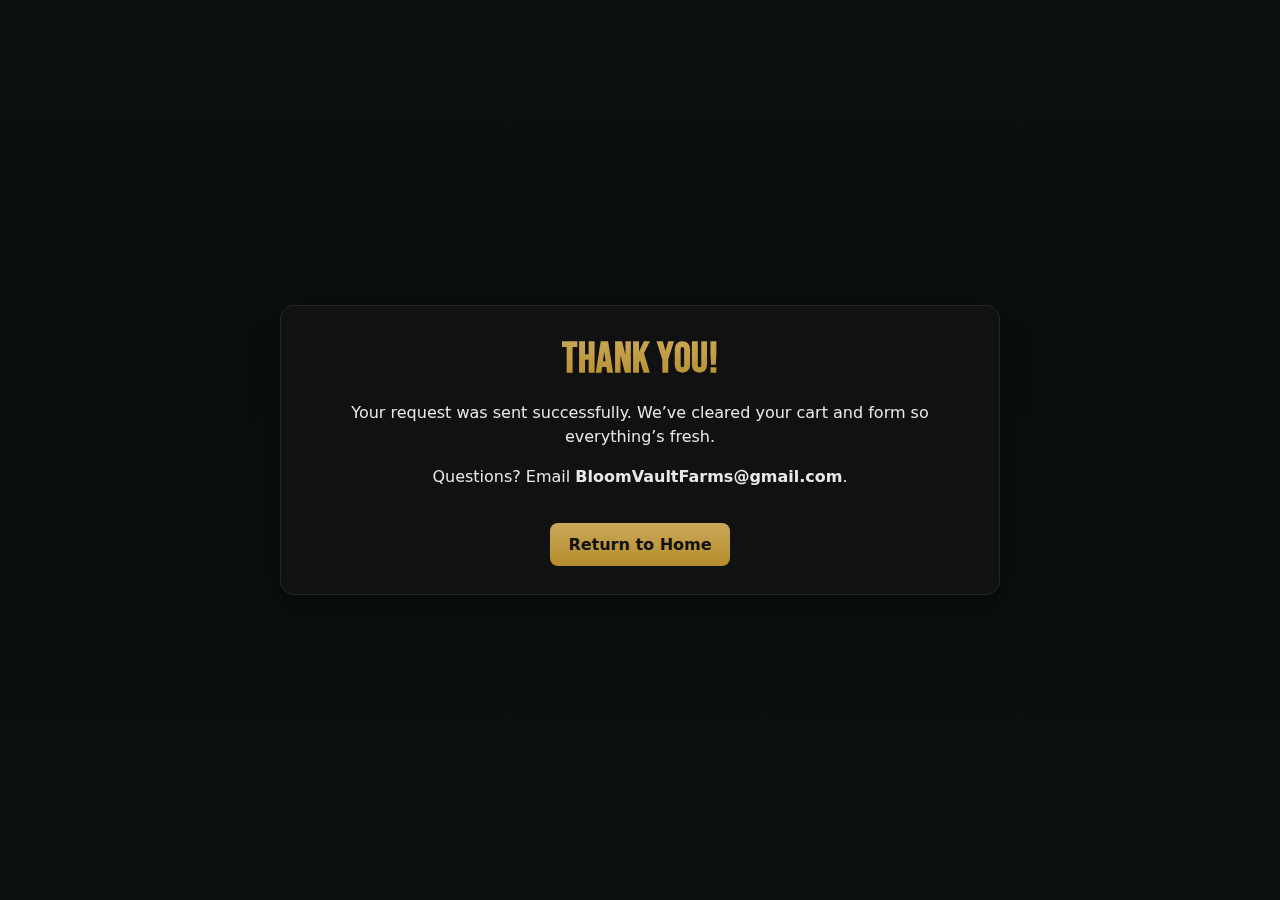
<file: thank-you.html>
<!doctype html>
<html lang="en">
<head>
  <meta charset="utf-8">
  <title>Thank You · BloomVault Farms</title>
  <meta name="viewport" content="width=device-width, initial-scale=1">
  <link rel="preconnect" href="https://fonts.googleapis.com">
  <link href="https://fonts.googleapis.com/css2?family=Bebas+Neue&display=swap" rel="stylesheet">
  <link rel="stylesheet" href="assets/css/styles.css">
  <link rel="stylesheet" href="assets/css/overrides.css">
  <meta http-equiv="Cache-Control" content="no-store, no-cache, must-revalidate, max-age=0">
  <meta http-equiv="Pragma" content="no-cache">
  <style>
    .wrap{min-height:100svh;display:grid;place-items:center;padding:24px}
    .card{max-width:720px;margin:auto;text-align:center;padding:28px 24px;border-radius:14px;
          background:#111;color:#fff;box-shadow:0 10px 30px rgba(0,0,0,.35)}
    .title{font-family:"Bebas Neue",system-ui,sans-serif;font-size:42px;letter-spacing:.5px;margin:0 0 8px}
    .gold{background:linear-gradient(#caa95a,#b58c2b);-webkit-background-clip:text;background-clip:text;color:transparent}
    .cta{display:inline-block;margin-top:18px;padding:12px 18px;border-radius:8px;
         background:linear-gradient(#caa95a,#b58c2b);color:#111;font-weight:700;text-decoration:none}
    p{opacity:.9;line-height:1.5}
  </style>
</head>
<body>
  <main class="wrap">
    <section class="card">
      <h1 class="title"><span class="gold">Thank you!</span></h1>
      <p>Your request was sent successfully. We’ve cleared your cart and form so everything’s fresh.</p>
      <p>Questions? Email <strong>BloomVaultFarms@gmail.com</strong>.</p>
      <a class="cta" href="./">Return to Home</a>
    </section>
  </main>
  <script>
    // Belt & suspenders: clear any lingering state if someone lands here directly
    (function(){ try{localStorage.clear()}catch(_){} try{sessionStorage.clear()}catch(_){} })();
  </script>
</body>
</html>
</file>
<file: assets/css/styles.css>
@import url('https://fonts.googleapis.com/css2?family=Bebas+Neue&display=swap');
:root{--bg:#0e1410;--card:#101510;--text:#e9efe9;--muted:#c0cfc4;--border:#1f2a21;--gold:#d0ac2e;--gold-hi:#f7e7a4;--gold-mid:#e2c860;--gold-low:#a88112;--charcoal:#0a0d0a}
*{box-sizing:border-box}html,body{margin:0;min-height:100%;background:linear-gradient(180deg,#0c110d,#0a0f0b 40%, #0c110d);color:var(--text);font-family:system-ui,Segoe UI,Roboto,Helvetica,Arial,sans-serif}
a{color:var(--gold);text-decoration:none}a:hover{text-decoration:underline}small,.small{color:var(--muted)}
.wrapper{display:grid;grid-template-columns:260px 1fr;min-height:100vh}
.sidebar{position:sticky;top:0;height:100vh;padding:20px;border-right:1px solid rgba(0,0,0,.25);background:#0b120d}
.brand{display:flex;flex-direction:column;align-items:center;gap:10px;margin-bottom:18px}
.brand img{width:180px;height:auto;filter:drop-shadow(0 8px 16px rgba(0,0,0,.4))}
.tabs{display:flex;flex-direction:column;gap:12px;margin-top:8px}
.tab,.btn{display:block;color:#111;text-align:center;padding:14px 18px;border-radius:14px;border:2px solid var(--charcoal);background:linear-gradient(180deg,var(--gold-hi) 0%,var(--gold-mid) 28%,var(--gold) 58%,var(--gold-low) 100%);box-shadow:0 3px 0 var(--charcoal),inset 0 6px 12px rgba(255,255,255,.35),inset 0 -6px 14px rgba(0,0,0,.45);font-weight:800;letter-spacing:.3px;line-height:1;transition:transform .12s ease,box-shadow .12s ease,filter .12s ease}
.tab:hover,.btn:hover{transform:translateY(-1px);filter:saturate(1.06)}.tab:active,.btn:active{transform:translateY(0);box-shadow:0 1px 0 var(--charcoal),inset 0 2px 6px rgba(255,255,255,.25),inset 0 -3px 10px rgba(0,0,0,.5)}
.btn{display:inline-block}.badge{display:none}
.main{padding:28px}.card{background:rgba(20,25,20,.9);border:1px solid var(--border);padding:18px;border-radius:14px;box-shadow:0 10px 25px rgba(0,0,0,.25)}
h1,h2,h3,.tagline{font-family:'Bebas Neue',system-ui,Arial,sans-serif;letter-spacing:.02em}
.h1{font-family:'Bebas Neue',system-ui,Arial,sans-serif;font-size:56px;letter-spacing:.5px;margin:0 0 6px}
.tagline{font-size:28px;color:var(--muted);margin:8px 0 16px}
.grid{display:grid;grid-template-columns:repeat(auto-fit,minmax(240px,1fr));gap:14px}
.featured{display:grid;grid-template-columns:1fr 1.2fr;gap:16px;align-items:center}
.featured img{width:100%;height:auto;border-radius:12px;border:3px solid var(--charcoal)}
.card .imgph,.card img.card-img{width:100%;height:160px;border-radius:10px;background:linear-gradient(135deg,#1a231b,#101710);border:1px dashed #2a3a2d;object-fit:cover}
.card h3{margin:8px 0}.actions{display:flex;gap:10px;align-items:center;flex-wrap:wrap}.qty{width:140px}.qty-val{min-width:2ch;text-align:center;font-weight:700}
.table{width:100%;border-collapse:collapse}.table th,.table td{border-bottom:1px solid var(--border);padding:8px;text-align:left}
.input,select,textarea{width:100%;padding:12px 14px;border-radius:10px;border:1px solid var(--border);background:#0a0f0b;color:var(--text)}
.form-row{display:grid;grid-template-columns:1fr 1fr;gap:12px}
@media (max-width:840px){.wrapper{grid-template-columns:1fr}.sidebar{position:relative;height:auto}.brand img{width:150px}.featured{grid-template-columns:1fr}}
</file>
<file: assets/css/titles-overlay.css>
/* Logo-like gold gradient + outline for headings */
h1, h2, h3 {
  color: transparent;
  background-image: linear-gradient(180deg, #f7e7a4 0%, #e2c860 35%, #d0ac2e 60%, #a88112 100%);
  -webkit-background-clip: text;
  background-clip: text;
  -webkit-text-stroke: 2px #0a0d0a;
  text-shadow: 0 1px 0 rgba(255,255,255,0.15), 0 3px 6px rgba(0,0,0,0.35);
}
h1 { font-size: 40px; line-height: 1.05 }
h2 { font-size: 28px; line-height: 1.1 }
h3 { font-size: 22px; line-height: 1.15 }
@supports not ((-webkit-background-clip: text) or (background-clip: text)) {
  h1, h2, h3 { color: #d0ac2e; -webkit-text-stroke: 0; text-shadow: none; }
}
</file>
<file: assets/css/overrides.css>
/* ===== Featured (Home) ===== */

/* Featured layout */
.featured { display:grid; gap:1rem; align-items:center; grid-template-columns:1fr; }
@media (min-width:780px){ .featured{ grid-template-columns:auto 1fr; } }

/* Frame wrapper — square area, children absolutely positioned */
.featured-media{
  width: min(100%, var(--frame-max, 420px));
  aspect-ratio: 1 / 1;              /* frame is square */
  margin: 0 auto;
  position: relative;               /* enable absolute children */
}

/* Photo: explicitly sized via calc + centered; always visible on desktop */
.featured-media .featured-photo{
  position: absolute;
  top: 50%; left: 50%;
  width: calc(100% - (var(--inner-pad, 19%) * 2));
  height: calc(100% - (var(--inner-pad, 19%) * 2));
  transform: translate(-50%, -50%);
  object-fit: cover;
  border-radius: 12px;
  box-shadow: 0 6px 16px rgba(0,0,0,.25);
  z-index: 1;
}

/* Frame overlay on top of the photo */
.featured-media .featured-frame{
  position: absolute;
  inset: 0;
  width: 100%; height: 100%;
  object-fit: contain;
  pointer-events: none;
  z-index: 2;
}
</file>
